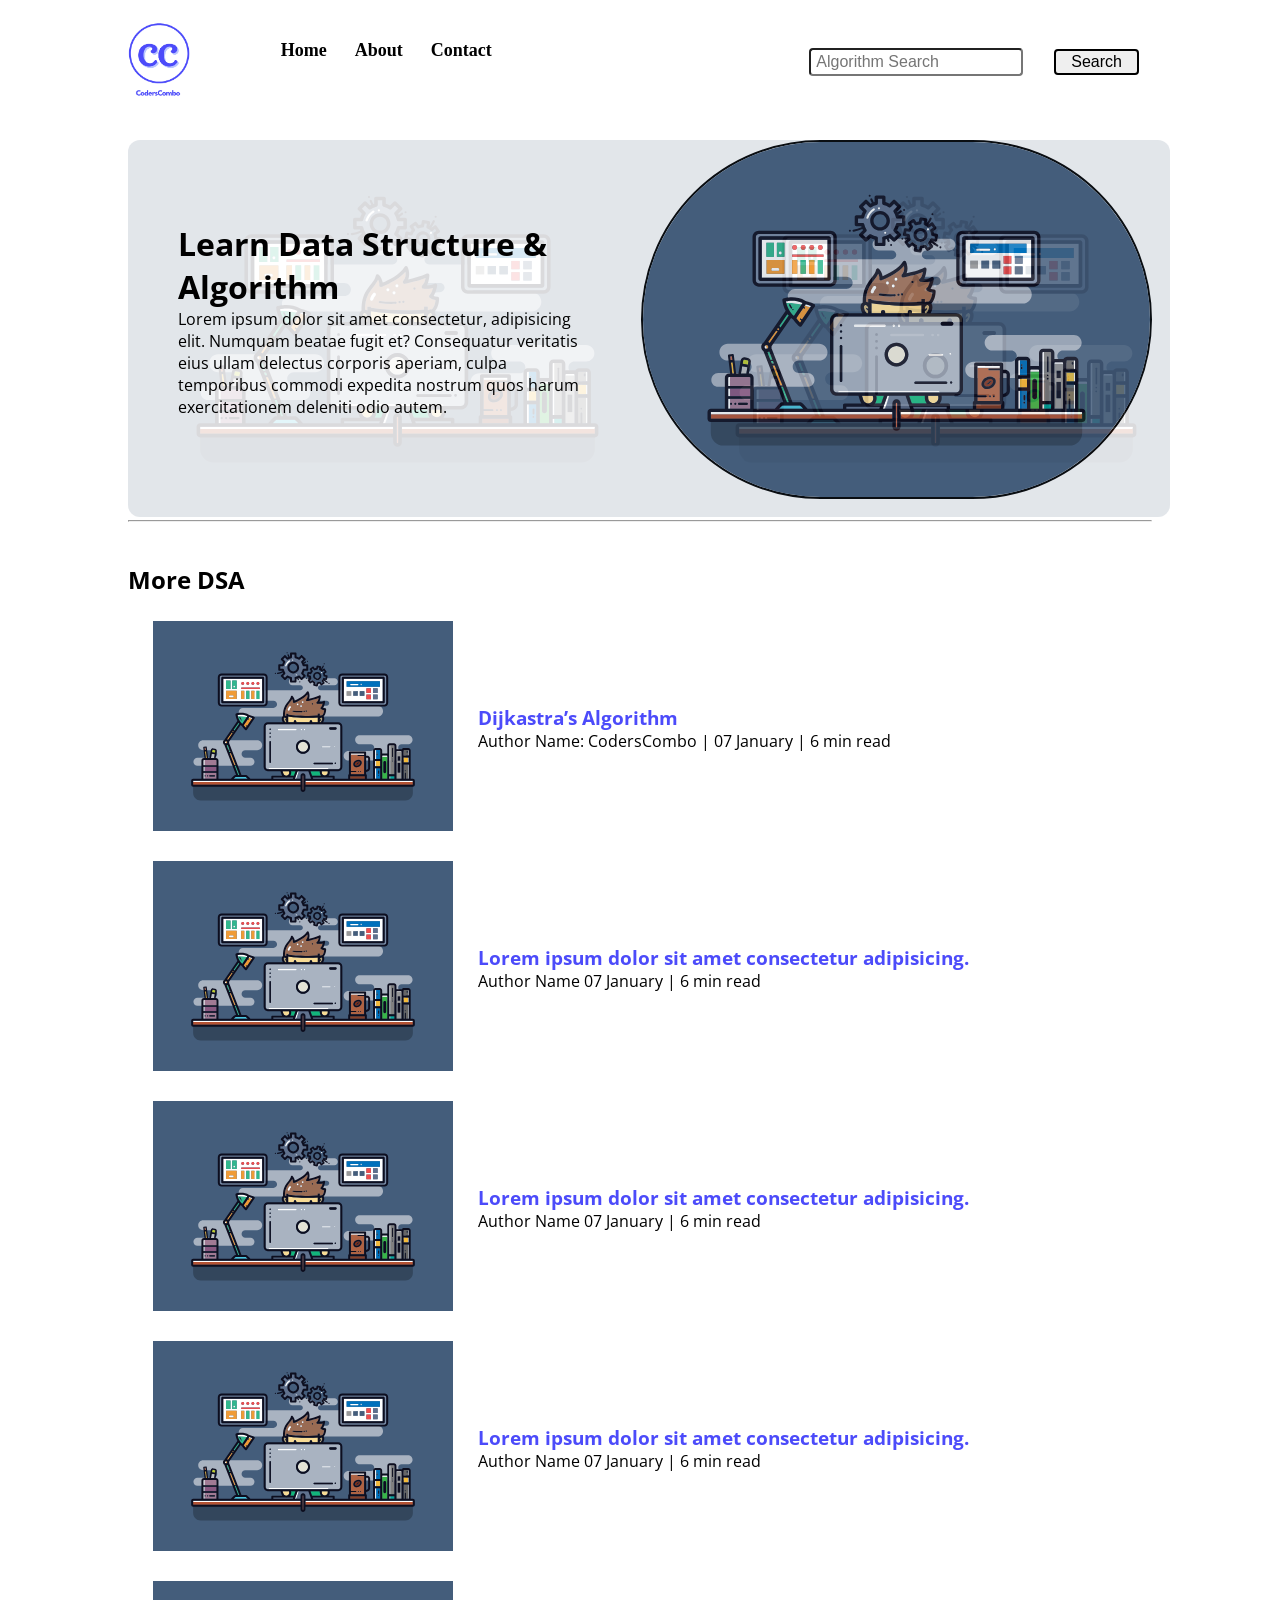
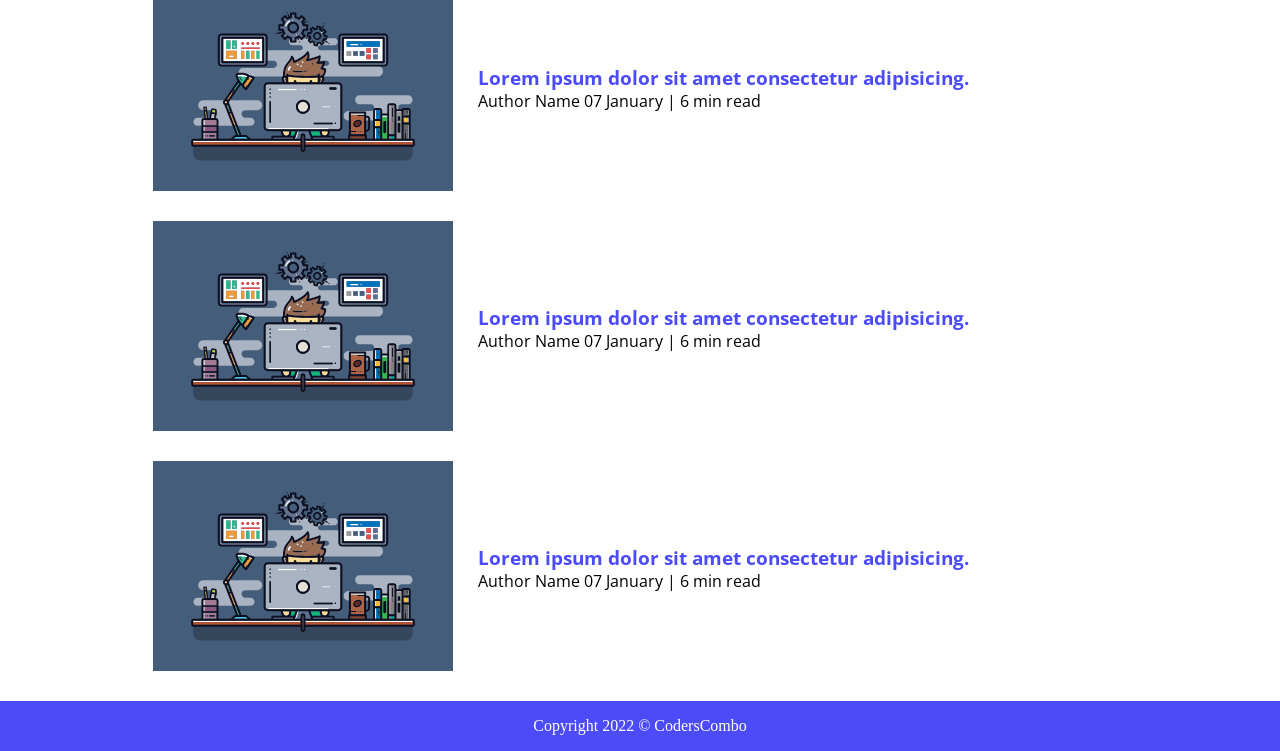
<file: index.html>
<!DOCTYPE html>
<html lang="en">

<head>
    <meta charset="UTF-8">
    <meta http-equiv="X-UA-Compatible" content="IE=edge">
    <meta name="viewport" content="width=device-width, initial-scale=1.0">
    <link rel="stylesheet" href="css/utils.css">
    <link rel="stylesheet" href="css/style.css">
    <link rel="stylesheet" href="css/mobile.css">
    <title>DSA - CodersCombo</title>
</head>

<body>
    <nav class="navigation max-width-1 m-auto">
        <div class="nav-left">

            <!-- <span>LogoHere</span> -->
            <a href="index.html">
                <span><img src="img/logo-1.png" alt="logo" class="logo-img"></span>
            </a>
            <!-- <span><img src="img/logo-1.png" alt="logo" class="logo-img"></span> -->
            <ul>
                <li><a href="index.html">Home</a></li>
                <li><a href="index.html">About</a></li>
                <li><a href="index.html">Contact</a></li>
            </ul>
        </div>
        <!-- <div class="nav-right"> -->
        <div class="nav-left">
            <form action="/search.html" method="get">
                <input class="form-input" type="text" name="query" placeholder="Algorithm Search">
                <button class="btn">Search</button>
            </form>
            
        </div>
        
    </nav>
    <!-- <div class="max-width-1 m-auto">
        <hr>
    </div> -->
    

    <div class="content max-width-1 m-auto my-2">
        <div class="content-left">
            <h1>Learn Data Structure & Algorithm</h1>
            <p>Lorem ipsum dolor sit amet consectetur, adipisicing elit.
                Numquam beatae fugit et? Consequatur veritatis eius ullam delectus corporis aperiam, culpa temporibus
                commodi expedita nostrum quos harum exercitationem deleniti odio autem.</p>


        </div>
        <div class="content-right">
            <img src="img/home.svg" alt="home.pic">
        </div>

    </div>

    <div class="max-width-1 m-auto">
        <hr>
    </div>

    <div class="home-articles max-width-1 m-auto font1">
        <h2>More DSA</h2>
        <div class="home-article">
            <div class="home-article-img">
                <img src="img/home.svg" alt="article1">
            </div>
            
            <div class="home-article-content font1">
                <!-- <a href="../diskastra.html"> -->
                <a href="https://showmikdebnath.github.io/diskastra_dsa/">
                    <h3>Dijkastra’s Algorithm</h3>
                </a>
                
                <span>Author Name: CodersCombo | </span>
                <span>07 January | 6 min read</span>
            </div>
        </div>

        <div class="home-article">
            <div class="home-article-img">
                <img src="img/home.svg" alt="article1">
            </div>
            
            <div class="home-article-content font1">
                <a href="../blogpost.html">
                    <h3>Lorem ipsum dolor sit amet consectetur adipisicing.</h3>
                </a>
                
                <span>Author Name</span>
                <span>07 January | 6 min read</span>
            </div>
        </div>
        <div class="home-article">
            <div class="home-article-img">
                <img src="img/home.svg" alt="article1">
            </div>
            
            <div class="home-article-content font1">
                <a href="/blogpost.html">
                    <h3>Lorem ipsum dolor sit amet consectetur adipisicing.</h3>
                </a>
                
                <span>Author Name</span>
                <span>07 January | 6 min read</span>
            </div>
        </div>
        <div class="home-article">
            <div class="home-article-img">
                <img src="img/home.svg" alt="article1">
            </div>
            
            <div class="home-article-content font1">
                <a href="/blogpost.html">
                    <h3>Lorem ipsum dolor sit amet consectetur adipisicing.</h3>
                </a>
                
                <span>Author Name</span>
                <span>07 January | 6 min read</span>
            </div>
        </div>
        <div class="home-article">
            <div class="home-article-img">
                <img src="img/home.svg" alt="article1">
            </div>
            
            <div class="home-article-content font1">
                <a href="/blogpost.html">
                    <h3>Lorem ipsum dolor sit amet consectetur adipisicing.</h3>
                </a>
                
                <span>Author Name</span>
                <span>07 January | 6 min read</span>
            </div>
        </div>
        <div class="home-article">
            <div class="home-article-img">
                <img src="img/home.svg" alt="article1">
            </div>
            
            <div class="home-article-content font1">
                <a href="/blogpost.html">
                    <h3>Lorem ipsum dolor sit amet consectetur adipisicing.</h3>
                </a>
                
                <span>Author Name</span>
                <span>07 January | 6 min read</span>
            </div>
        </div>
        <div class="home-article">
            <div class="home-article-img">
                <img src="img/home.svg" alt="article1">
            </div>
            
            <div class="home-article-content font1">
                <a href="/blogpost.html">
                    <h3>Lorem ipsum dolor sit amet consectetur adipisicing.</h3>
                </a>
                
                <span>Author Name</span>
                <span>07 January | 6 min read</span>
            </div>
        </div>
    </div>

    <div class="footer">
        Copyright 2022 &copy; CodersCombo
    </div>
</body>

</html>
</file>
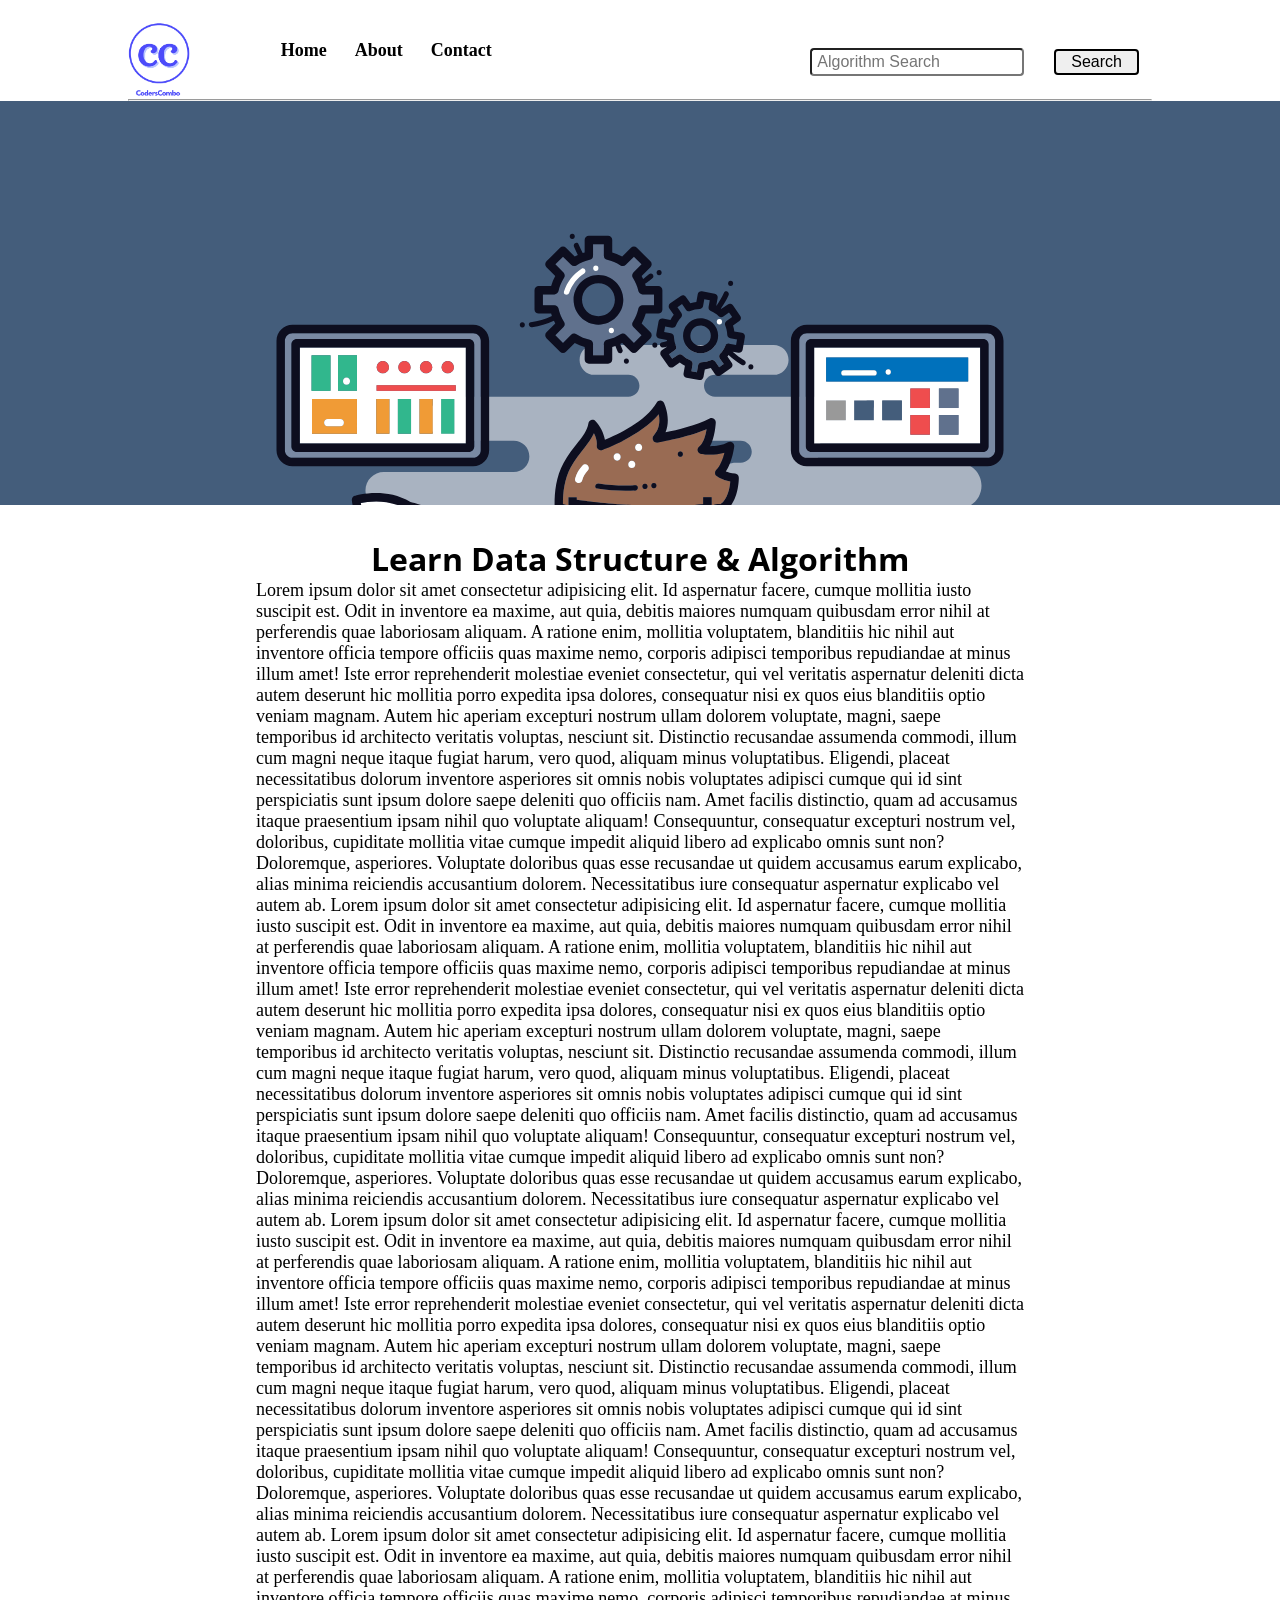
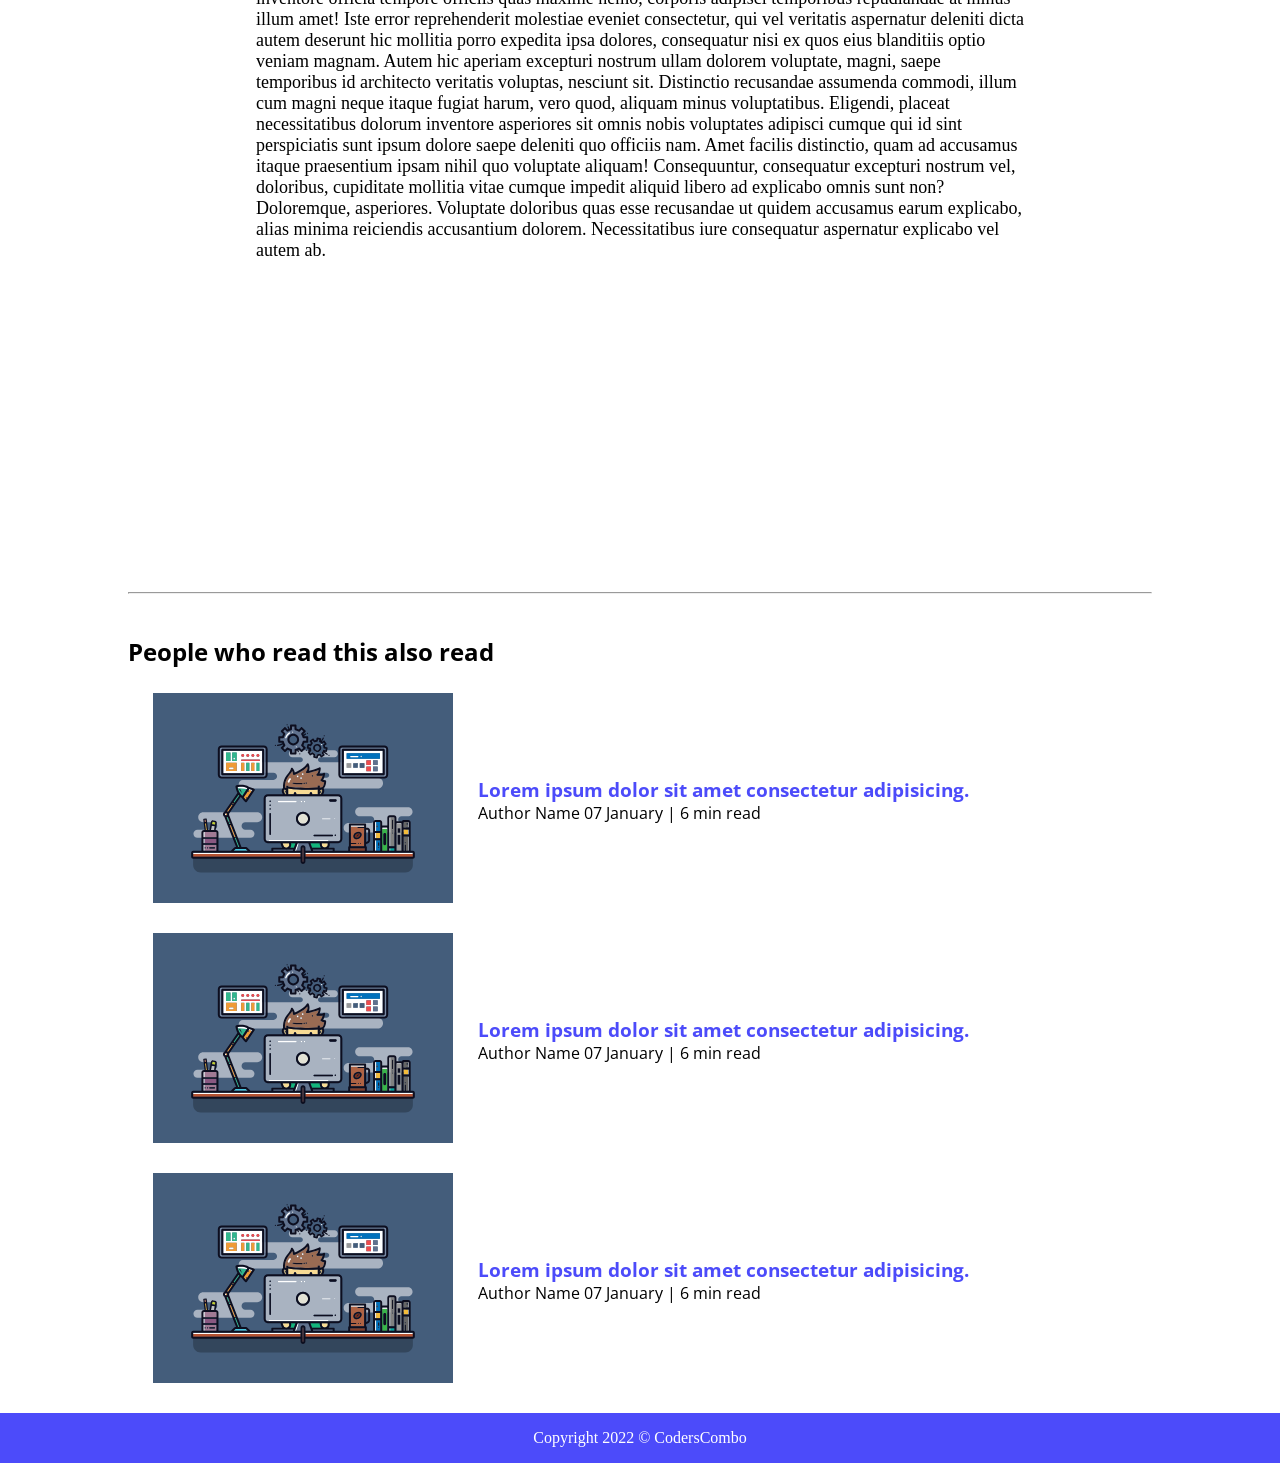
<file: blogpost.html>
<!DOCTYPE html>
<html lang="en">

<head>
    <meta charset="UTF-8">
    <meta http-equiv="X-UA-Compatible" content="IE=edge">
    <meta name="viewport" content="width=device-width, initial-scale=1.0">
    <link rel="stylesheet" href="css/utils.css">
    <link rel="stylesheet" href="css/style.css">
    <link rel="stylesheet" href="css/blogpost.css">
    <link rel="stylesheet" href="css/mobile.css">
    <title>DSA - CodersCombo</title>
</head>

<body>
    <nav class="navigation max-width-1 m-auto">
        <div class="nav-left">

            <!-- <span>LogoHere</span> -->
            <a href="index.html">
                <span><img src="img/logo-1.png" alt="logo" class="logo-img"></span>
            </a>
            <!-- <span><img src="img/logo-1.png" alt="logo" class="logo-img"></span> -->
            <ul>
                <li><a href="index.html">Home</a></li>
                <li><a href="index.html">About</a></li>
                <li><a href="index.html">Contact</a></li>
            </ul>
        </div>
        <div class="nav-right">
            <form action="/search.html" method="get">
                <input class="form-input" type="text" name="query" placeholder="Algorithm Search">
                <button class="btn">Search</button>
            </form>

        </div>
    </nav>

    <div class="max-width-1 m-auto">
        <hr>
    </div>

    <div class="post-img">
        <img src="img/home.svg" alt="">
    </div>
    <div class="blog-post-content max-width-2 m-auto my-2">
        <h1 class="font1">Learn Data Structure & Algorithm</h1>
        <!-- <div class="blogpost-meta">
            div.author
        </div> -->
        <p class="font-1">
            Lorem ipsum dolor sit amet consectetur adipisicing elit. Id aspernatur facere, cumque mollitia iusto suscipit est. Odit in inventore ea maxime, aut quia, debitis maiores numquam quibusdam error nihil at perferendis quae laboriosam aliquam. A ratione enim, mollitia voluptatem, blanditiis hic nihil aut inventore officia tempore officiis quas maxime nemo, corporis adipisci temporibus repudiandae at minus illum amet! Iste error reprehenderit molestiae eveniet consectetur, qui vel veritatis aspernatur deleniti dicta autem deserunt hic mollitia porro expedita ipsa dolores, consequatur nisi ex quos eius blanditiis optio veniam magnam. Autem hic aperiam excepturi nostrum ullam dolorem voluptate, magni, saepe temporibus id architecto veritatis voluptas, nesciunt sit. Distinctio recusandae assumenda commodi, illum cum magni neque itaque fugiat harum, vero quod, aliquam minus voluptatibus. Eligendi, placeat necessitatibus dolorum inventore asperiores sit omnis nobis voluptates adipisci cumque qui id sint perspiciatis sunt ipsum dolore saepe deleniti quo officiis nam. Amet facilis distinctio, quam ad accusamus itaque praesentium ipsam nihil quo voluptate aliquam! Consequuntur, consequatur excepturi nostrum vel, doloribus, cupiditate mollitia vitae cumque impedit aliquid libero ad explicabo omnis sunt non? Doloremque, asperiores. Voluptate doloribus quas esse recusandae ut quidem accusamus earum explicabo, alias minima reiciendis accusantium dolorem. Necessitatibus iure consequatur aspernatur explicabo vel autem ab.
            
            Lorem ipsum dolor sit amet consectetur adipisicing elit. Id aspernatur facere, cumque mollitia iusto suscipit est. Odit in inventore ea maxime, aut quia, debitis maiores numquam quibusdam error nihil at perferendis quae laboriosam aliquam. A ratione enim, mollitia voluptatem, blanditiis hic nihil aut inventore officia tempore officiis quas maxime nemo, corporis adipisci temporibus repudiandae at minus illum amet! Iste error reprehenderit molestiae eveniet consectetur, qui vel veritatis aspernatur deleniti dicta autem deserunt hic mollitia porro expedita ipsa dolores, consequatur nisi ex quos eius blanditiis optio veniam magnam. Autem hic aperiam excepturi nostrum ullam dolorem voluptate, magni, saepe temporibus id architecto veritatis voluptas, nesciunt sit. Distinctio recusandae assumenda commodi, illum cum magni neque itaque fugiat harum, vero quod, aliquam minus voluptatibus. Eligendi, placeat necessitatibus dolorum inventore asperiores sit omnis nobis voluptates adipisci cumque qui id sint perspiciatis sunt ipsum dolore saepe deleniti quo officiis nam. Amet facilis distinctio, quam ad accusamus itaque praesentium ipsam nihil quo voluptate aliquam! Consequuntur, consequatur excepturi nostrum vel, doloribus, cupiditate mollitia vitae cumque impedit aliquid libero ad explicabo omnis sunt non? Doloremque, asperiores. Voluptate doloribus quas esse recusandae ut quidem accusamus earum explicabo, alias minima reiciendis accusantium dolorem. Necessitatibus iure consequatur aspernatur explicabo vel autem ab.

            Lorem ipsum dolor sit amet consectetur adipisicing elit. Id aspernatur facere, cumque mollitia iusto suscipit est. Odit in inventore ea maxime, aut quia, debitis maiores numquam quibusdam error nihil at perferendis quae laboriosam aliquam. A ratione enim, mollitia voluptatem, blanditiis hic nihil aut inventore officia tempore officiis quas maxime nemo, corporis adipisci temporibus repudiandae at minus illum amet! Iste error reprehenderit molestiae eveniet consectetur, qui vel veritatis aspernatur deleniti dicta autem deserunt hic mollitia porro expedita ipsa dolores, consequatur nisi ex quos eius blanditiis optio veniam magnam. Autem hic aperiam excepturi nostrum ullam dolorem voluptate, magni, saepe temporibus id architecto veritatis voluptas, nesciunt sit. Distinctio recusandae assumenda commodi, illum cum magni neque itaque fugiat harum, vero quod, aliquam minus voluptatibus. Eligendi, placeat necessitatibus dolorum inventore asperiores sit omnis nobis voluptates adipisci cumque qui id sint perspiciatis sunt ipsum dolore saepe deleniti quo officiis nam. Amet facilis distinctio, quam ad accusamus itaque praesentium ipsam nihil quo voluptate aliquam! Consequuntur, consequatur excepturi nostrum vel, doloribus, cupiditate mollitia vitae cumque impedit aliquid libero ad explicabo omnis sunt non? Doloremque, asperiores. Voluptate doloribus quas esse recusandae ut quidem accusamus earum explicabo, alias minima reiciendis accusantium dolorem. Necessitatibus iure consequatur aspernatur explicabo vel autem ab.

            Lorem ipsum dolor sit amet consectetur adipisicing elit. Id aspernatur facere, cumque mollitia iusto suscipit est. Odit in inventore ea maxime, aut quia, debitis maiores numquam quibusdam error nihil at perferendis quae laboriosam aliquam. A ratione enim, mollitia voluptatem, blanditiis hic nihil aut inventore officia tempore officiis quas maxime nemo, corporis adipisci temporibus repudiandae at minus illum amet! Iste error reprehenderit molestiae eveniet consectetur, qui vel veritatis aspernatur deleniti dicta autem deserunt hic mollitia porro expedita ipsa dolores, consequatur nisi ex quos eius blanditiis optio veniam magnam. Autem hic aperiam excepturi nostrum ullam dolorem voluptate, magni, saepe temporibus id architecto veritatis voluptas, nesciunt sit. Distinctio recusandae assumenda commodi, illum cum magni neque itaque fugiat harum, vero quod, aliquam minus voluptatibus. Eligendi, placeat necessitatibus dolorum inventore asperiores sit omnis nobis voluptates adipisci cumque qui id sint perspiciatis sunt ipsum dolore saepe deleniti quo officiis nam. Amet facilis distinctio, quam ad accusamus itaque praesentium ipsam nihil quo voluptate aliquam! Consequuntur, consequatur excepturi nostrum vel, doloribus, cupiditate mollitia vitae cumque impedit aliquid libero ad explicabo omnis sunt non? Doloremque, asperiores. Voluptate doloribus quas esse recusandae ut quidem accusamus earum explicabo, alias minima reiciendis accusantium dolorem. Necessitatibus iure consequatur aspernatur explicabo vel autem ab.

        </p>

        <div class="yt-video">
            <iframe width="560" height="315" src="https://www.youtube.com/embed/9FD2ugeS4OU" title="YouTube video player" frameborder="0" allow="accelerometer; autoplay; clipboard-write; encrypted-media; gyroscope; picture-in-picture" allowfullscreen></iframe>
        </div>

    </div>

    <div class="max-width-1 m-auto">
        <hr>
    </div>

    <div class="home-articles max-width-1 m-auto font1">
        <h2>People who read this also read</h2>
        <div class="home-article">
            <div class="home-article-img">
                <img src="img/home.svg" alt="article1">
            </div>

            <div class="home-article-content font1">
                <a href="/blogpost.html">
                    <h3>Lorem ipsum dolor sit amet consectetur adipisicing.</h3>
                </a>

                <span>Author Name</span>
                <span>07 January | 6 min read</span>
            </div>
        </div>

        <div class="home-article">
            <div class="home-article-img">
                <img src="img/home.svg" alt="article1">
            </div>

            <div class="home-article-content font1">
                <a href="/blogpost.html">
                    <h3>Lorem ipsum dolor sit amet consectetur adipisicing.</h3>
                </a>

                <span>Author Name</span>
                <span>07 January | 6 min read</span>
            </div>
        </div>
        <div class="home-article">
            <div class="home-article-img">
                <img src="img/home.svg" alt="article1">
            </div>

            <div class="home-article-content font1">
                <a href="/blogpost.html">
                    <h3>Lorem ipsum dolor sit amet consectetur adipisicing.</h3>
                </a>

                <span>Author Name</span>
                <span>07 January | 6 min read</span>
            </div>
        </div>
        <!-- <div class="home-article">
            <div class="home-article-img">
                <img src="img/home.svg" alt="article1">
            </div>
            
            <div class="home-article-content font1">
                <a href="/blogpost.html">
                    <h3>Lorem ipsum dolor sit amet consectetur adipisicing.</h3>
                </a>
                
                <span>Author Name</span>
                <span>07 January | 6 min read</span>
            </div>
        </div>
        <div class="home-article">
            <div class="home-article-img">
                <img src="img/home.svg" alt="article1">
            </div>
            
            <div class="home-article-content font1">
                <a href="/blogpost.html">
                    <h3>Lorem ipsum dolor sit amet consectetur adipisicing.</h3>
                </a>
                
                <span>Author Name</span>
                <span>07 January | 6 min read</span>
            </div>
        </div>
        <div class="home-article">
            <div class="home-article-img">
                <img src="img/home.svg" alt="article1">
            </div>
            
            <div class="home-article-content font1">
                <a href="/blogpost.html">
                    <h3>Lorem ipsum dolor sit amet consectetur adipisicing.</h3>
                </a>
                
                <span>Author Name</span>
                <span>07 January | 6 min read</span>
            </div>
        </div>
        <div class="home-article">
            <div class="home-article-img">
                <img src="img/home.svg" alt="article1">
            </div>
            
            <div class="home-article-content font1">
                <a href="/blogpost.html">
                    <h3>Lorem ipsum dolor sit amet consectetur adipisicing.</h3>
                </a>
                
                <span>Author Name</span>
                <span>07 January | 6 min read</span>
            </div>
        </div> -->
    </div>

    <div class="footer">
        Copyright 2022 &copy; CodersCombo
    </div>
</body>

</html>
</file>
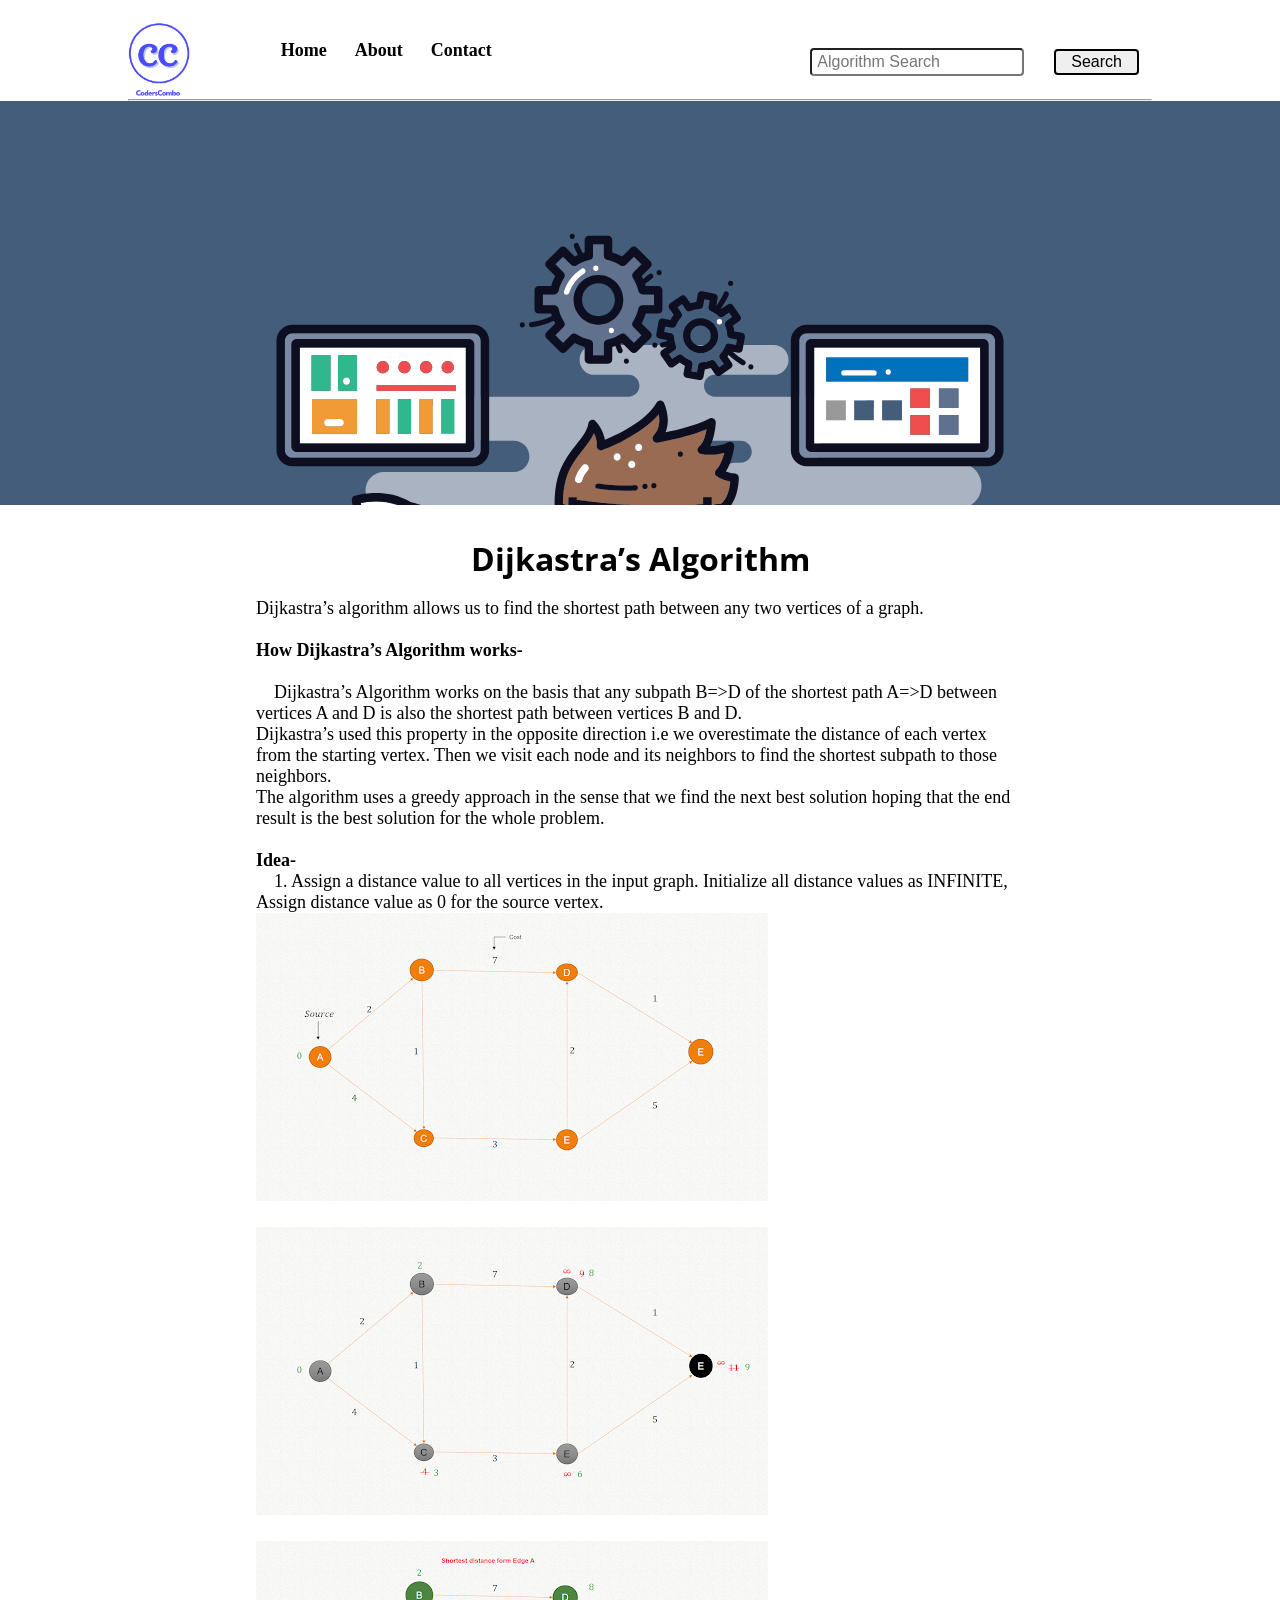
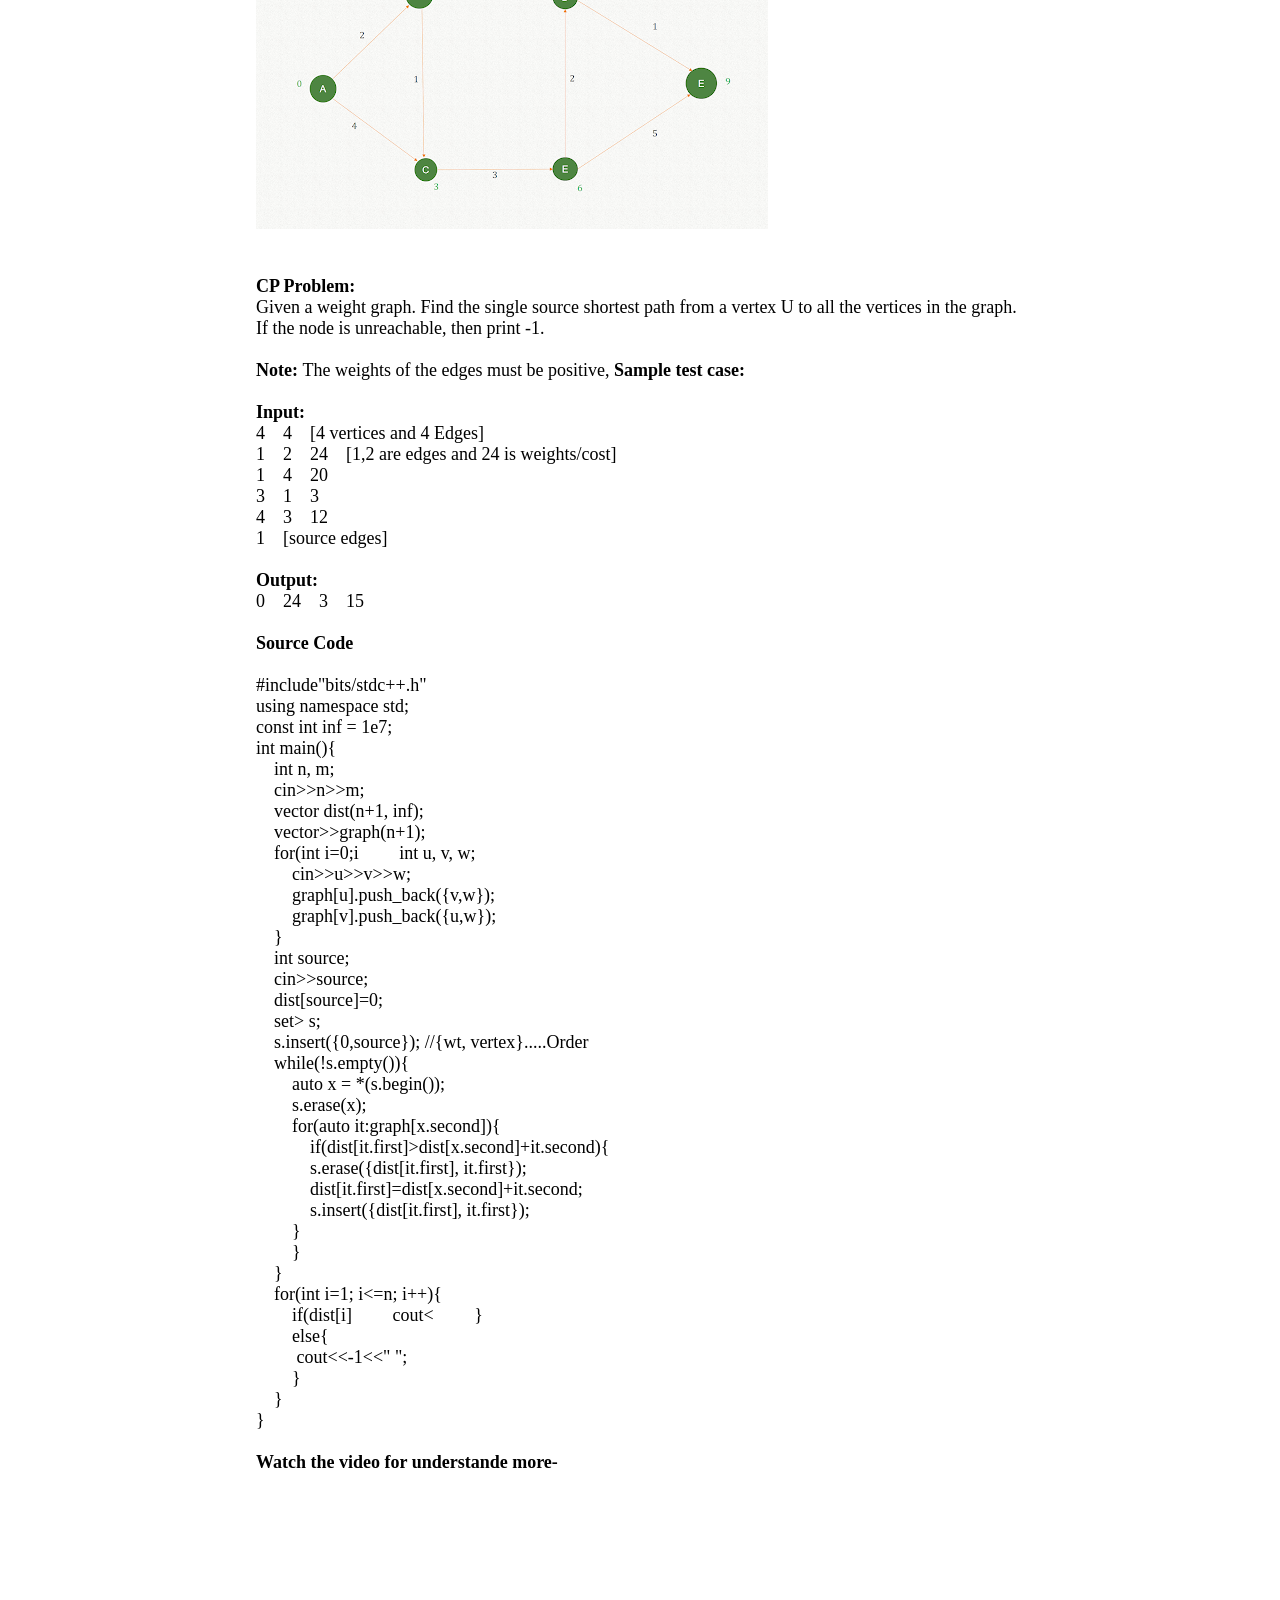
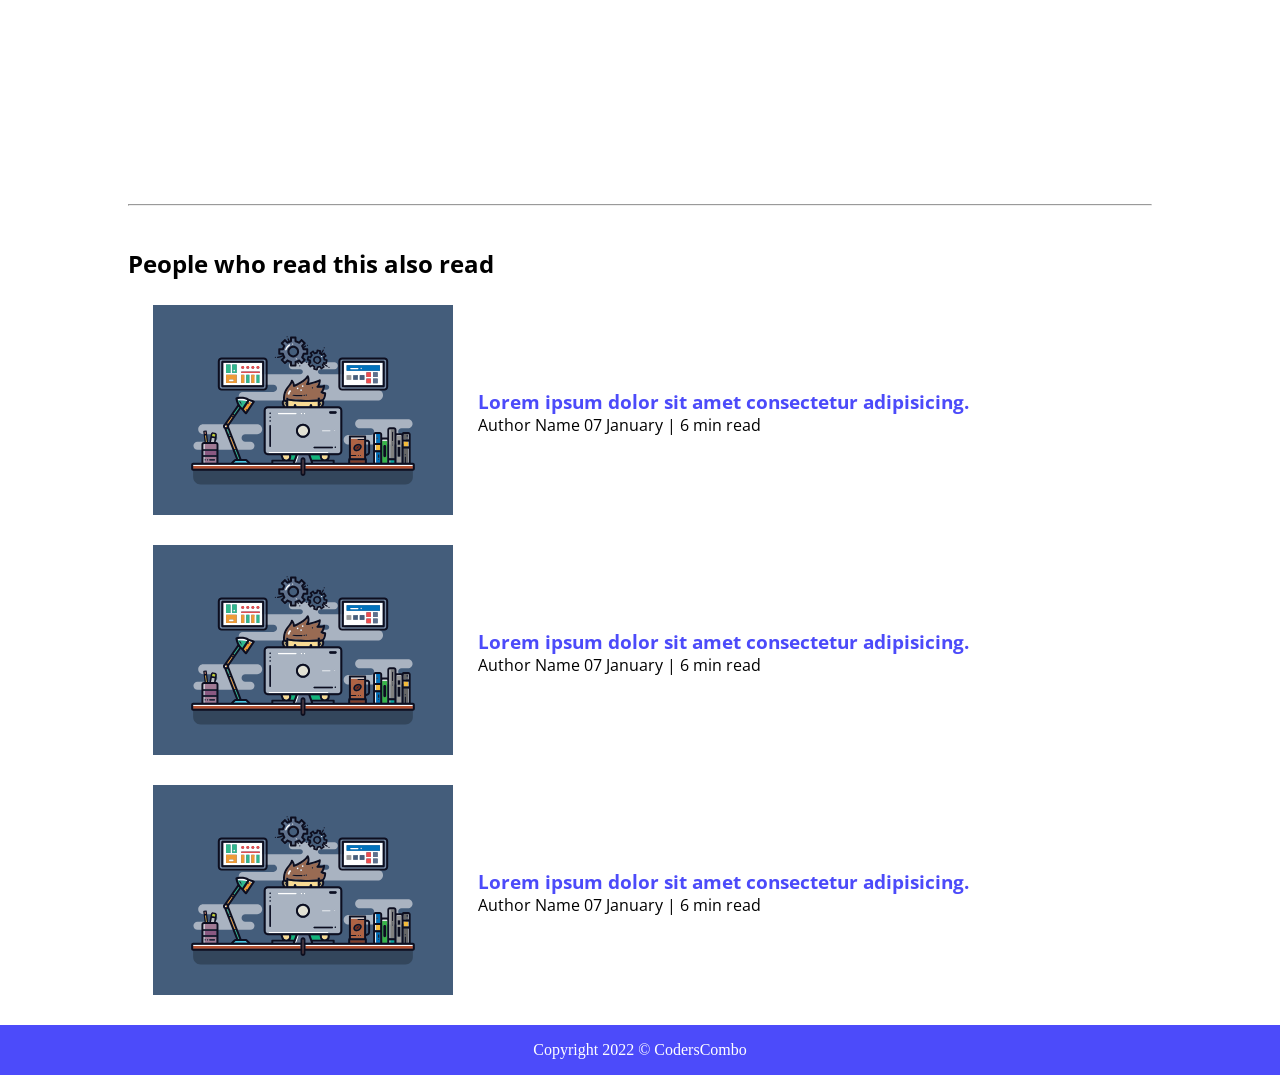
<file: diskastra.html>
<!DOCTYPE html>
<html lang="en">

<head>
    <meta charset="UTF-8">
    <meta http-equiv="X-UA-Compatible" content="IE=edge">
    <meta name="viewport" content="width=device-width, initial-scale=1.0">
    <link rel="stylesheet" href="css/utils.css">
    <link rel="stylesheet" href="css/style.css">
    <link rel="stylesheet" href="css/blogpost.css">
    <link rel="stylesheet" href="css/mobile.css">
    <title>DSA - CodersCombo</title>
</head>

<body>
    <nav class="navigation max-width-1 m-auto">
        <div class="nav-left">

            <!-- <span>LogoHere</span> -->
            <a href="index.html">
                <span><img src="img/logo-1.png" alt="logo" class="logo-img"></span>
            </a>
            <!-- <span><img src="img/logo-1.png" alt="logo" class="logo-img"></span> -->
            <ul>
                <li><a href="index.html">Home</a></li>
                <li><a href="index.html">About</a></li>
                <li><a href="index.html">Contact</a></li>
            </ul>
        </div>
        <div class="nav-right">
            <form action="/search.html" method="get">
                <input class="form-input" type="text" name="query" placeholder="Algorithm Search">
                <button class="btn">Search</button>
            </form>

        </div>
    </nav>

    <div class="max-width-1 m-auto">
        <hr>
    </div>

    <div class="post-img">
        <img src="img/home.svg" alt="">
    </div>
    <div class="blog-post-content max-width-2 m-auto my-2">
        <h1 class="font1">Dijkastra’s Algorithm</h1>
        <!-- <div class="blogpost-meta">
            div.author
        </div> -->
        <br>
        <p class="font-1">
            Dijkastra’s algorithm allows us to find the shortest path between any two vertices of a graph.
            <br>
            <br>
            <b>How Dijkastra’s Algorithm works-</b>
            <br>
            <br>
            &nbsp;&nbsp;&nbsp;&nbsp;Dijkastra’s Algorithm works on the basis that any subpath B=>D of the shortest path A=>D between vertices A and D is also the shortest path between vertices B and D.
            <br>
            Dijkastra’s used this property in the opposite direction i.e we overestimate the distance of each vertex from the starting vertex. Then we visit each node and its neighbors to find the shortest subpath to those neighbors.
            <br>
            The algorithm uses a greedy approach in the sense that we find the next best solution hoping that the end result is the best solution for the whole problem.

            <br><br>
            <b>Idea-</b>
            <br>
            &nbsp;&nbsp;&nbsp;&nbsp;1. Assign a distance value to all vertices in the input graph. Initialize all distance values as INFINITE, Assign distance value as 0 for the source vertex.
            <br>
            <img class="img-blo" src="img/dijkastra1.png" alt="diskastra1">
            <br><br>
            <img class="img-blo" src="img/dijkastra2.png" alt="diskastra2">
            <br><br>
            <img class="img-blo" src="img/dijkastra3.png" alt="diskastra3">
            <br>
            <br>

            <br>
            <b>CP Problem:</b>
            <br>
            Given a weight graph. Find the single source shortest path from a vertex U to all the vertices in the graph. If the node is unreachable, then print -1.
            <br><br>
            <b>Note: </b>The weights of the edges must be positive,
            <b>Sample test case:</b>
            <br><br>
            <b>Input: </b>
            <br>
            4&nbsp;&nbsp;&nbsp;&nbsp;4&nbsp;&nbsp;&nbsp;&nbsp;[4 vertices and 4 Edges]
            <br>1&nbsp;&nbsp;&nbsp;&nbsp;2&nbsp;&nbsp;&nbsp;&nbsp;24&nbsp;&nbsp;&nbsp;&nbsp;[1,2 are edges and 24 is weights/cost]
            <br>1&nbsp;&nbsp;&nbsp;&nbsp;4&nbsp;&nbsp;&nbsp;&nbsp;20
            <br>3&nbsp;&nbsp;&nbsp;&nbsp;1&nbsp;&nbsp;&nbsp;&nbsp;3
            <br>4&nbsp;&nbsp;&nbsp;&nbsp;3&nbsp;&nbsp;&nbsp;&nbsp;12
            <br>1&nbsp;&nbsp;&nbsp;&nbsp;[source edges]<br><br>

            <b>Output: </b>
            <br>
            0&nbsp;&nbsp;&nbsp;&nbsp;24&nbsp;&nbsp;&nbsp;&nbsp;3&nbsp;&nbsp;&nbsp;&nbsp;15
            
            <br><br>
            <b>Source Code</b>
            <br>
            <br>
            #include"bits/stdc++.h"
            <br>using namespace std;

            <br>const int inf = 1e7;

            <br>int main(){
                <br>&nbsp;&nbsp;&nbsp;&nbsp;int n, m;

                <br>&nbsp;&nbsp;&nbsp;&nbsp;cin>>n>>m;

                <br>&nbsp;&nbsp;&nbsp;&nbsp;vector<int> dist(n+1, inf);
                    <br> &nbsp;&nbsp;&nbsp;&nbsp;vector<vector<pair<int, int>>>graph(n+1);

                        <br>    &nbsp;&nbsp;&nbsp;&nbsp;for(int i=0;i<m; i++){
                            <br>        &nbsp;&nbsp;&nbsp;&nbsp;&nbsp;&nbsp;&nbsp;&nbsp;int u, v, w;
                            <br>&nbsp;&nbsp;&nbsp;&nbsp;&nbsp;&nbsp;&nbsp;&nbsp;cin>>u>>v>>w;

                            <br>       &nbsp;&nbsp;&nbsp;&nbsp;&nbsp;&nbsp;&nbsp;&nbsp;graph[u].push_back({v,w});
                            <br>       &nbsp;&nbsp;&nbsp;&nbsp;&nbsp;&nbsp;&nbsp;&nbsp;graph[v].push_back({u,w});
                            <br>       &nbsp;&nbsp;&nbsp;&nbsp;}

                            <br>       &nbsp;&nbsp;&nbsp;&nbsp;int source;

                            <br>       &nbsp;&nbsp;&nbsp;&nbsp;cin>>source;

                            <br>       &nbsp;&nbsp;&nbsp;&nbsp;dist[source]=0;

                            <br>       &nbsp;&nbsp;&nbsp;&nbsp;set<pair<int, int>> s;

                                <br>       &nbsp;&nbsp;&nbsp;&nbsp;s.insert({0,source});   //{wt, vertex}.....Order

                                <br>      &nbsp;&nbsp;&nbsp;&nbsp;while(!s.empty()){
                                    <br>         &nbsp;&nbsp;&nbsp;&nbsp;&nbsp;&nbsp;&nbsp;&nbsp;auto x = *(s.begin());
                                    <br>         &nbsp;&nbsp;&nbsp;&nbsp;&nbsp;&nbsp;&nbsp;&nbsp;s.erase(x);

                                    <br>         &nbsp;&nbsp;&nbsp;&nbsp;&nbsp;&nbsp;&nbsp;&nbsp;for(auto it:graph[x.second]){
                                        <br>             &nbsp;&nbsp;&nbsp;&nbsp;&nbsp;&nbsp;&nbsp;&nbsp;&nbsp;&nbsp;&nbsp;&nbsp;if(dist[it.first]>dist[x.second]+it.second){
                                            <br>                &nbsp;&nbsp;&nbsp;&nbsp;&nbsp;&nbsp;&nbsp;&nbsp;&nbsp;&nbsp;&nbsp;&nbsp;s.erase({dist[it.first], it.first});
                                            <br>                &nbsp;&nbsp;&nbsp;&nbsp;&nbsp;&nbsp;&nbsp;&nbsp;&nbsp;&nbsp;&nbsp;&nbsp;dist[it.first]=dist[x.second]+it.second;
                                            <br>                &nbsp;&nbsp;&nbsp;&nbsp;&nbsp;&nbsp;&nbsp;&nbsp;&nbsp;&nbsp;&nbsp;&nbsp;s.insert({dist[it.first], it.first});
                                            <br>                &nbsp;&nbsp;&nbsp;&nbsp;&nbsp;&nbsp;&nbsp;&nbsp;}
                                            <br>               &nbsp;&nbsp;&nbsp;&nbsp;&nbsp;&nbsp;&nbsp;&nbsp;}
                                            <br>               &nbsp;&nbsp;&nbsp;&nbsp;}

                                            <br>               &nbsp;&nbsp;&nbsp;&nbsp;for(int i=1; i<=n; i++){
                                                <br>                   &nbsp;&nbsp;&nbsp;&nbsp;&nbsp;&nbsp;&nbsp;&nbsp;if(dist[i]<inf){
                                                    <br>                       &nbsp;&nbsp;&nbsp;&nbsp;&nbsp;&nbsp;&nbsp;&nbsp;cout<<dist[i]<<" ";
                                                    <br>                       &nbsp;&nbsp;&nbsp;&nbsp;&nbsp;&nbsp;&nbsp;&nbsp;}
                                                    <br>                        &nbsp;&nbsp;&nbsp;&nbsp;&nbsp;&nbsp;&nbsp;&nbsp;else{
                                                        <br>                           &nbsp;&nbsp;&nbsp;&nbsp;&nbsp;&nbsp;&nbsp;&nbsp;&nbsp;cout<<-1<<" ";
                                                        <br>                           &nbsp;&nbsp;&nbsp;&nbsp;&nbsp;&nbsp;&nbsp;&nbsp;}
                                                        <br>                          &nbsp;&nbsp;&nbsp;&nbsp;}
                                                        <br>                           }
<!---->
<br><br>

<b>Watch the video for understande more-</b>
        </p>

        <div class="yt-video">
            <iframe width="560" height="315" src="https://www.youtube.com/embed/sIAV0vTQBfQ" title="YouTube video player" frameborder="0" allow="accelerometer; autoplay; clipboard-write; encrypted-media; gyroscope; picture-in-picture" allowfullscreen></iframe>
        </div>

    </div>

    <div class="max-width-1 m-auto">
        <hr>
    </div>

    <div class="home-articles max-width-1 m-auto font1">
        <h2>People who read this also read</h2>
        <div class="home-article">
            <div class="home-article-img">
                <img src="img/home.svg" alt="article1">
            </div>

            <div class="home-article-content font1">
                <a href="/blogpost.html">
                    <h3>Lorem ipsum dolor sit amet consectetur adipisicing.</h3>
                </a>

                <span>Author Name</span>
                <span>07 January | 6 min read</span>
            </div>
        </div>

        <div class="home-article">
            <div class="home-article-img">
                <img src="img/home.svg" alt="article1">
            </div>

            <div class="home-article-content font1">
                <a href="/blogpost.html">
                    <h3>Lorem ipsum dolor sit amet consectetur adipisicing.</h3>
                </a>

                <span>Author Name</span>
                <span>07 January | 6 min read</span>
            </div>
        </div>
        <div class="home-article">
            <div class="home-article-img">
                <img src="img/home.svg" alt="article1">
            </div>

            <div class="home-article-content font1">
                <a href="/blogpost.html">
                    <h3>Lorem ipsum dolor sit amet consectetur adipisicing.</h3>
                </a>

                <span>Author Name</span>
                <span>07 January | 6 min read</span>
            </div>
        </div>
        <!-- <div class="home-article">
            <div class="home-article-img">
                <img src="img/home.svg" alt="article1">
            </div>
            
            <div class="home-article-content font1">
                <a href="/blogpost.html">
                    <h3>Lorem ipsum dolor sit amet consectetur adipisicing.</h3>
                </a>
                
                <span>Author Name</span>
                <span>07 January | 6 min read</span>
            </div>
        </div>
        <div class="home-article">
            <div class="home-article-img">
                <img src="img/home.svg" alt="article1">
            </div>
            
            <div class="home-article-content font1">
                <a href="/blogpost.html">
                    <h3>Lorem ipsum dolor sit amet consectetur adipisicing.</h3>
                </a>
                
                <span>Author Name</span>
                <span>07 January | 6 min read</span>
            </div>
        </div>
        <div class="home-article">
            <div class="home-article-img">
                <img src="img/home.svg" alt="article1">
            </div>
            
            <div class="home-article-content font1">
                <a href="/blogpost.html">
                    <h3>Lorem ipsum dolor sit amet consectetur adipisicing.</h3>
                </a>
                
                <span>Author Name</span>
                <span>07 January | 6 min read</span>
            </div>
        </div>
        <div class="home-article">
            <div class="home-article-img">
                <img src="img/home.svg" alt="article1">
            </div>
            
            <div class="home-article-content font1">
                <a href="/blogpost.html">
                    <h3>Lorem ipsum dolor sit amet consectetur adipisicing.</h3>
                </a>
                
                <span>Author Name</span>
                <span>07 January | 6 min read</span>
            </div>
        </div> -->
    </div>

    <div class="footer">
        Copyright 2022 &copy; CodersCombo
    </div>
</body>

</html>
</file>
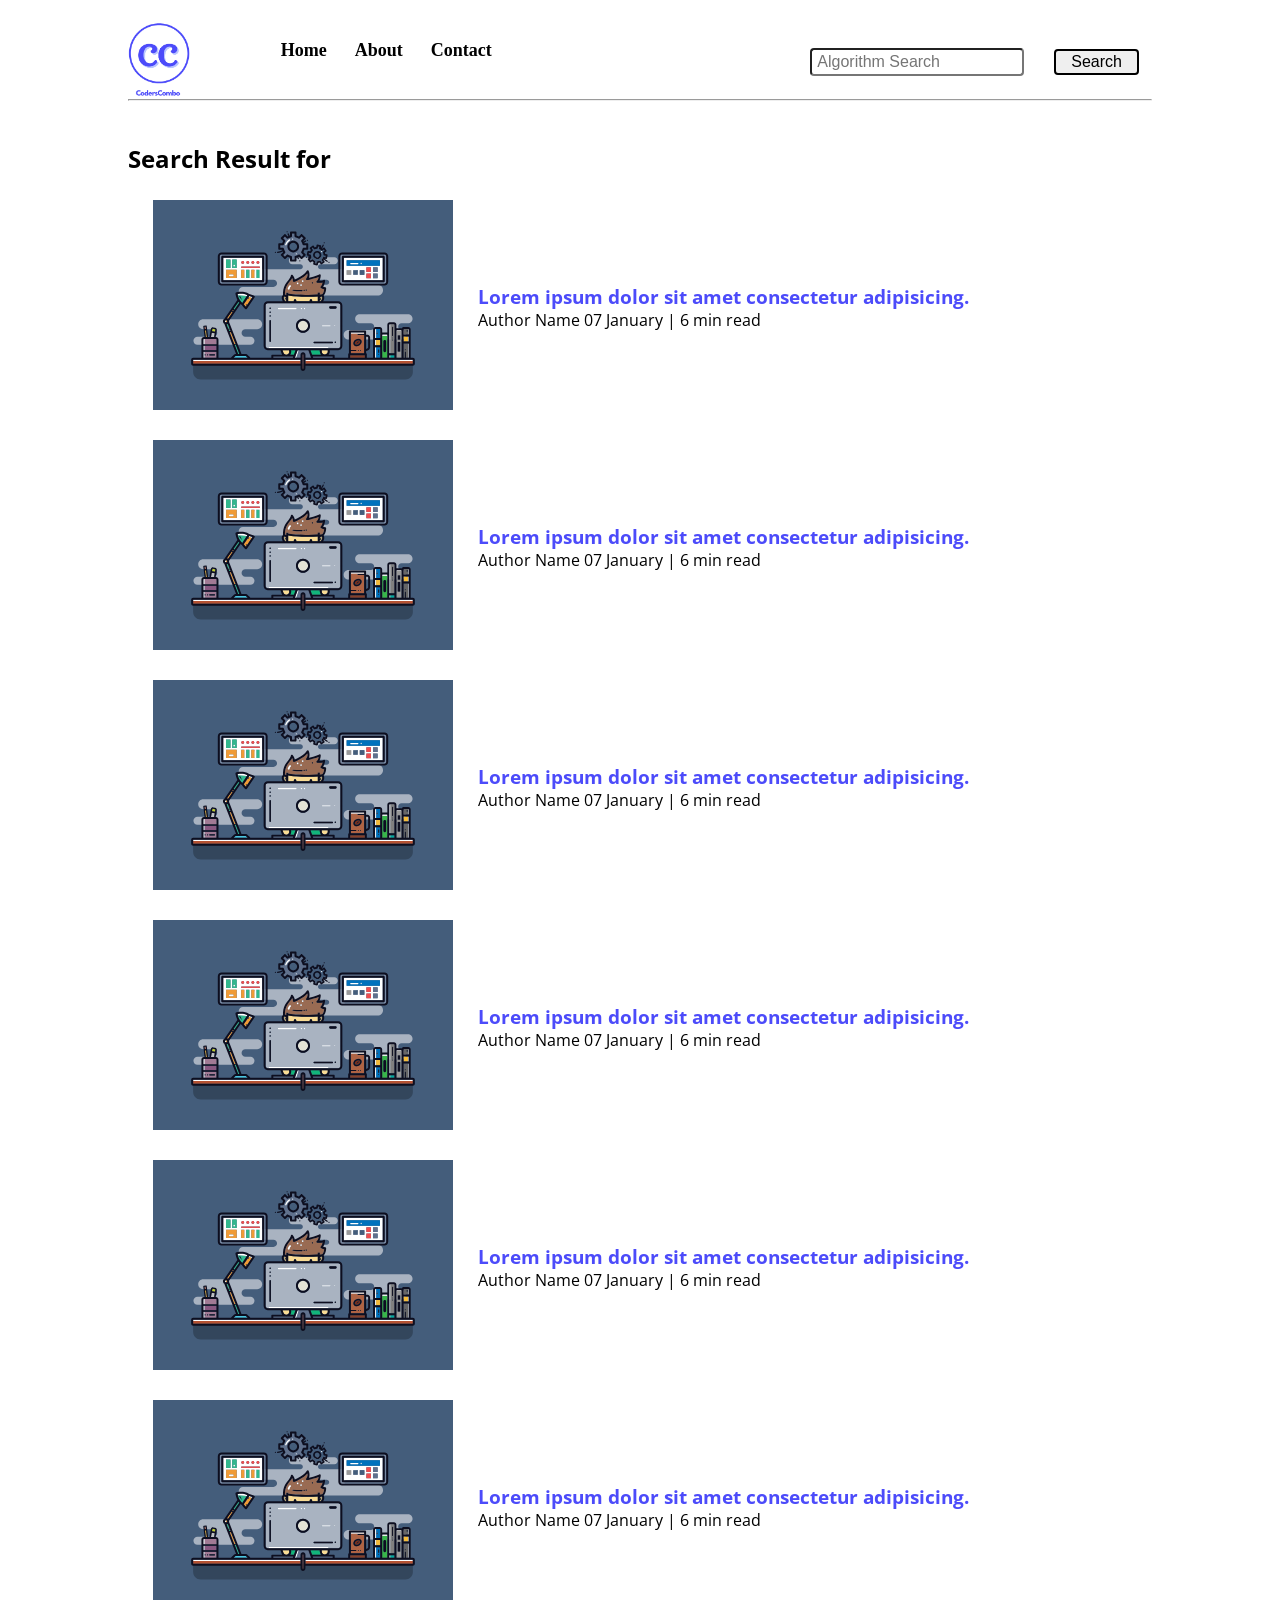
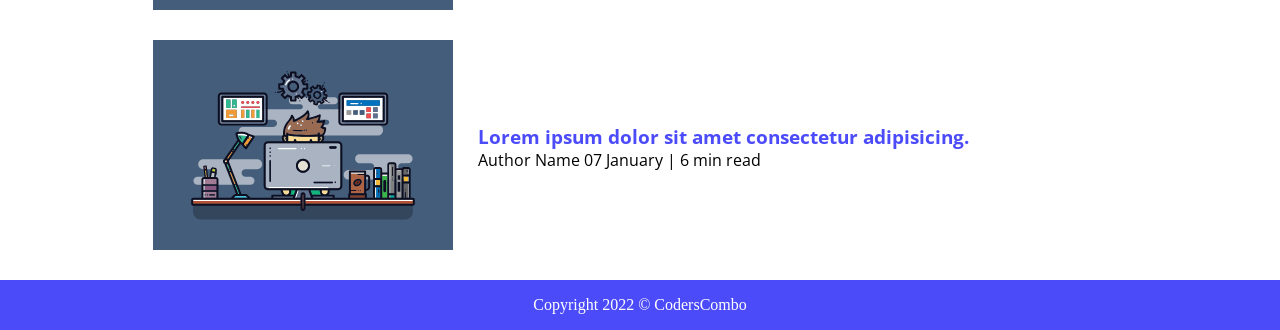
<file: search.html>
<!DOCTYPE html>
<html lang="en">

<head>
    <meta charset="UTF-8">
    <meta http-equiv="X-UA-Compatible" content="IE=edge">
    <meta name="viewport" content="width=device-width, initial-scale=1.0">
    <link rel="stylesheet" href="css/utils.css">
    <link rel="stylesheet" href="css/style.css">
    <link rel="stylesheet" href="css/mobile.css">
    <title>DSA - CodersCombo</title>
</head>

<body>
    <nav class="navigation max-width-1 m-auto">
        <div class="nav-left">

            <!-- <span>LogoHere</span> -->
            <a href="#">
                <span><img src="img/logo-1.png" alt="logo" class="logo-img"></span>
            </a>
            <!-- <span><img src="img/logo-1.png" alt="logo" class="logo-img"></span> -->
            <ul>
                <li><a href="\#">Home</a></li>
                <li><a href="#">About</a></li>
                <li><a href="\#">Contact</a></li>
            </ul>
        </div>
        <div class="nav-right">
            <form action="/search.html" method="get">
                <input class="form-input" type="text" name="query" placeholder="Algorithm Search">
                <button class="btn">Search</button>
            </form>
            
        </div>
    </nav>

    <div class="max-width-1 m-auto">
        <hr>
    </div>

    <!-- <div class="content max-width-1 m-auto my-2">
        <div class="content-left">
            <h1>Learn Data Structure & Algorithm</h1>
            <p>Lorem ipsum dolor sit amet consectetur, adipisicing elit.
                Numquam beatae fugit et? Consequatur veritatis eius ullam delectus corporis aperiam, culpa temporibus
                commodi expedita nostrum quos harum exercitationem deleniti odio autem.</p>


        </div>
        <div class="content-right">
            <img src="img/home.svg" alt="home.pic">
        </div>

    </div> -->

    <!-- <div class="max-width-1 m-auto">
        <hr>
    </div> -->

    <div class="home-articles max-width-1 m-auto font1">
        <h2>Search Result for</h2>
        <div class="home-article">
            <div class="home-article-img">
                <img src="img/home.svg" alt="article1">
            </div>
            
            <div class="home-article-content font1">
                <a href="/blogpost.html">
                    <h3>Lorem ipsum dolor sit amet consectetur adipisicing.</h3>
                </a>
                
                <span>Author Name</span>
                <span>07 January | 6 min read</span>
            </div>
        </div>

        <div class="home-article">
            <div class="home-article-img">
                <img src="img/home.svg" alt="article1">
            </div>
            
            <div class="home-article-content font1">
                <a href="/blogpost.html">
                    <h3>Lorem ipsum dolor sit amet consectetur adipisicing.</h3>
                </a>
                
                <span>Author Name</span>
                <span>07 January | 6 min read</span>
            </div>
        </div>
        <div class="home-article">
            <div class="home-article-img">
                <img src="img/home.svg" alt="article1">
            </div>
            
            <div class="home-article-content font1">
                <a href="/blogpost.html">
                    <h3>Lorem ipsum dolor sit amet consectetur adipisicing.</h3>
                </a>
                
                <span>Author Name</span>
                <span>07 January | 6 min read</span>
            </div>
        </div>
        <div class="home-article">
            <div class="home-article-img">
                <img src="img/home.svg" alt="article1">
            </div>
            
            <div class="home-article-content font1">
                <a href="/blogpost.html">
                    <h3>Lorem ipsum dolor sit amet consectetur adipisicing.</h3>
                </a>
                
                <span>Author Name</span>
                <span>07 January | 6 min read</span>
            </div>
        </div>
        <div class="home-article">
            <div class="home-article-img">
                <img src="img/home.svg" alt="article1">
            </div>
            
            <div class="home-article-content font1">
                <a href="/blogpost.html">
                    <h3>Lorem ipsum dolor sit amet consectetur adipisicing.</h3>
                </a>
                
                <span>Author Name</span>
                <span>07 January | 6 min read</span>
            </div>
        </div>
        <div class="home-article">
            <div class="home-article-img">
                <img src="img/home.svg" alt="article1">
            </div>
            
            <div class="home-article-content font1">
                <a href="/blogpost.html">
                    <h3>Lorem ipsum dolor sit amet consectetur adipisicing.</h3>
                </a>
                
                <span>Author Name</span>
                <span>07 January | 6 min read</span>
            </div>
        </div>
        <div class="home-article">
            <div class="home-article-img">
                <img src="img/home.svg" alt="article1">
            </div>
            
            <div class="home-article-content font1">
                <a href="/blogpost.html">
                    <h3>Lorem ipsum dolor sit amet consectetur adipisicing.</h3>
                </a>
                
                <span>Author Name</span>
                <span>07 January | 6 min read</span>
            </div>
        </div>
    </div>

    <div class="footer">
        Copyright 2022 &copy; CodersCombo
    </div>
</body>

</html>
</file>
<file: css/utils.css>
@import url('https://fonts.googleapis.com/css2?family=Open+Sans&display=swap');

:root {
    /* --main-bg-color: brown; */
    --main-bg-color: #4c4bfa;
    --font1: 'Open Sans', sans-serif;
}

.font1 {
    font-family: var(--font1);
}

.max-width-1 {
    max-width: 80vw;
}

.max-width-2 {
    max-width: 60vw;
}

.m-auto {
    margin: auto;
}

.my-2{
    margin-bottom: 12px;
    margin-top: 32px;
}

.btn {
    padding: 2px 15px;
    font-size: 16px;
    border: 2px solid black;
    border-radius: 4px;
    margin: 0 13px;
    font-size: 16px;
    cursor: pointer;
    transition: all 0.3s ease-in-out;

}

.btn:hover {
    color: white;
    background-color: var(--main-bg-color);
}

.form-input {
    padding: 3px 5px;
    font-size: 16px;
    border-radius: 4px;
    margin: 0 13px;

}
</file>
<file: css/style.css>
:root {
    --main-bg-color: #4c4bfa;
    --font1: 'Open Sans', sans-serif;
}

* {
    margin: 0;
    padding: 0;
}

.navigation {
    margin-top: 25px;
    height: 74px;
    /*background-color: red;*/
    display: flex;
    justify-content: space-between;
    align-items: center;
}

.nav-left {
    font-size: 20px;
    display: flex;
}

.logo-img{
    margin: 0px;
    size: 10px;
    height: 75px;
    padding-top: -2px;
}

.nav-left ul {
    display: flex;
    align-items: center;
    margin: 0 77px;
    padding-bottom: 23px;

}

.nav-left ul li {
    list-style: none;
    margin: 0 14px;
    font-size: 18px;
    font-weight: bold;

}

.nav-left ul li a {
    text-decoration: none;
    color: black;
    transition: all 0.5s ease-in-out;
}

.nav-left ul li a:hover {
    color: var(--main-bg-color);
    font-weight: bold;

}

.content {
    /* height: 395px; */
    height: 100%;
    /* background-color: rgb(223, 223, 238); */
    display: flex;
    margin-top: 32px;
    padding: 9px;
    position: relative;
}

.content::after{
    content: "";
    background-image: url('../img/home.svg');
    position: absolute;
    width: 100%;
    height: inherit;
    opacity: 0.15;
    border-radius: 12px;
}

.content-left {
    font-family: var(--font1);
    /* width: 50%; */
    display: flex;
    flex-direction: column;
    justify-content: center;
    padding: 50px;
    z-index: 1;
}

.content-right {
    /* width: 50%; */
    display: flex;
    align-items: center;
    justify-content: center;
}

.content-right img {
    height: 355px;
    border: 2px solid black;
    border-radius: 200px;
}

.nav-right {}

.home-articles {
    /* height: 455px; */
    /* background-color: rgb(217, 158, 158); */
    padding-top: 18px;
    margin-top: 23px;
}

.home-article {
    display: flex;
    margin: 25px;

}

.home-articles img {
    width: 300px;
}

.home-article-content {
    align-self: center;
    padding: 25px;
}

.home-article-content a{
    text-decoration: none;
    color: var(--main-bg-color);
}

.footer {
    height: 50px;
    background-color: var(--main-bg-color);
    display: flex;
    align-items: center;
    justify-content: center;
    color: white;
    flex-direction: column;
}
</file>
<file: css/mobile.css>
@media screen and (max-width:1200px) {
    .navigation{
        flex-direction: column;
        margin-bottom: 23px;
    }

    .nav-left{
        flex-direction: column;
        text-align: center;
    }

    .content-right{
        display: none;
    }

    .home-article{
        flex-direction: column;
    }

    .home-article-img{
        text-align: center;
        width: 70vw;
    }

    .form-input{
        width: 50%;
    }

    .post-img{
        height: auto;
    }

    
}
</file>
<file: css/blogpost.css>
.post-img{
    height: 404px;
    overflow: hidden;
    /* margin-top: 14px; */

}
.post-img img{
    width: 100%;
}

.blog-post-content{
    /* background-color: rebeccapurple; */
}

.blog-post-content h1{
    text-align: center;
}
.blog-post-content p{
    font-size: 18px;
}
</file>
